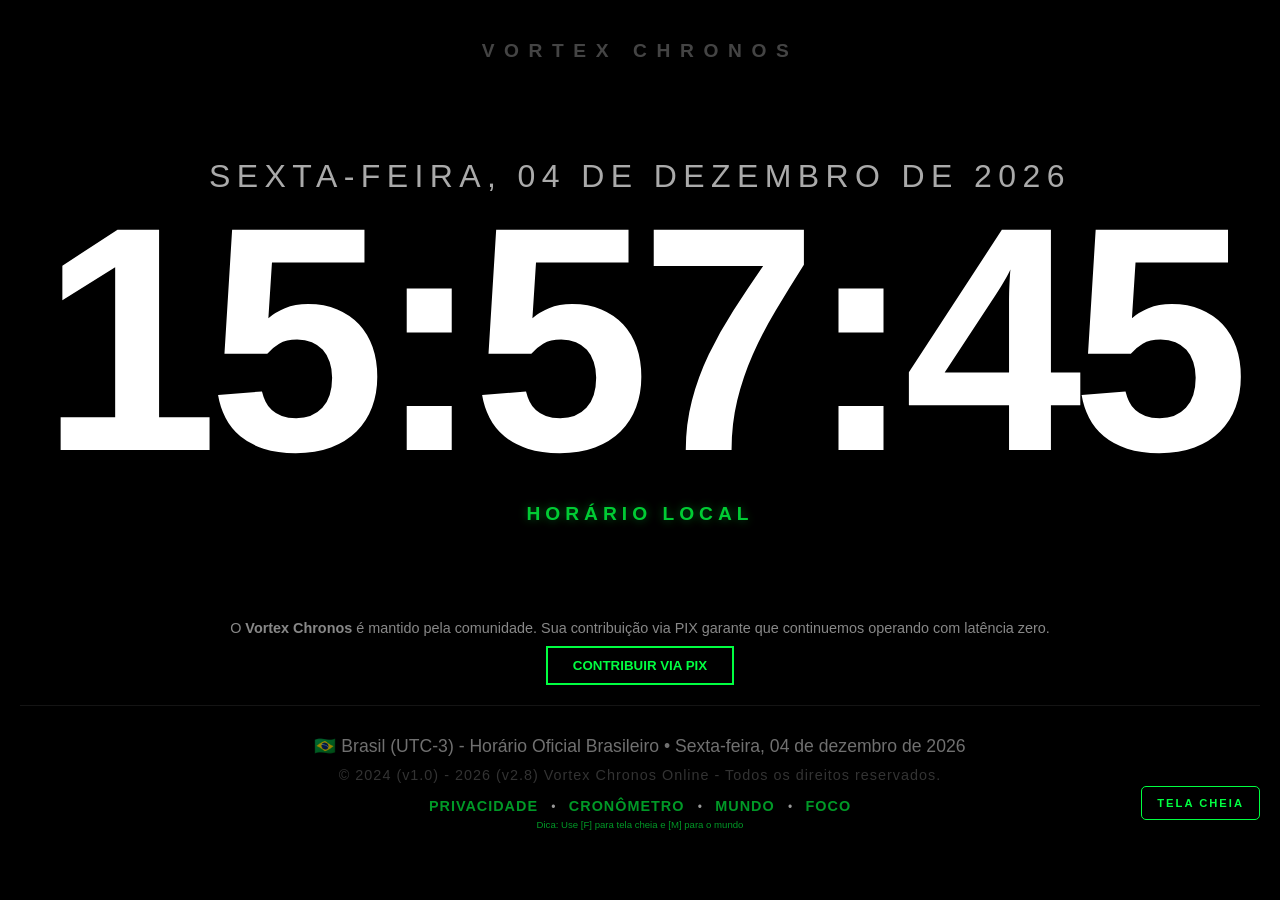
<file: index.html>
<!DOCTYPE html>
<html lang="pt-br">
<head>
    <meta charset="UTF-8">
    <script async src="https://pagead2.googlesyndication.com/pagead/js/adsbygoogle.js?client=ca-pub-1116856125939176" crossorigin="anonymous"></script>
    <meta name="google-adsense-account" content="ca-pub-1116856125939176">
    <meta name="viewport" content="width=device-width, initial-scale=1.0">
    <title>Relógio Online - Horário Local</title>
    <link rel="stylesheet" href="style.css">
</head>
<body> 
    <div class="vortex-container">
        <header class="vortex-brand">VORTEX CHRONOS</header>

        <main class="vortex-main">
            <div id="vortex-date" class="vortex-date"></div>
            <div id="vortex-clock" class="vortex-time">00:00:00</div>
            <div id="vortex-location" class="vortex-region">Sincronizando com o Horário Local</div>
        </main>

        <section class="donation-box hide-on-fs">
            <p>O <strong>Vortex Chronos</strong> é mantido pela comunidade. Sua contribuição via PIX garante que continuemos operando com latência zero.</p>
            <button class="pix-button" onclick="copyPix('0df8fcd3-dffc-4265-8464-5a60badef88c')">
                <span id="pix-text">CONTRIBUIR VIA PIX</span>
            </button>
        </section>

        <section class="seo-content hide-on-fs" style="display:none;">
            <h2>Vortex Chronos - Horário de Brasília em Tempo Real</h2>
            <p>O Vortex Chronos oferece a hora exata sincronizada com o Horário Oficial do Brasil (UTC-3).</p>
        </section>

        <footer class="vortex-footer hide-on-fs footer-area">
            <div class="footer-line">
                🇧🇷 Brasil (UTC-3) - Horário Oficial Brasileiro • <span id="footer-full-date"></span>
            </div>
            <div class="footer-copyright">
                © 2024 (v1.0) - 2026 (v2.8) Vortex Chronos Online - Todos os direitos reservados.
            </div>
            <div class="footer-nav">
                <a href="privacidade.html">PRIVACIDADE</a> • 
                <a href="cronometro.html" target="_blank">CRONÔMETRO</a> • 
                <a href="global.html" target="_blank">MUNDO</a> • 
                <a href="foco.html" target="_blank">FOCO</a>
            </div>
        </footer>
    </div>

    <button id="fullscreen-btn" class="fs-button" onclick="toggleFullScreen()">
        <span>TELA CHEIA</span>
    </button>

    <script src="script.js"></script>
</body>
</html>
</file>
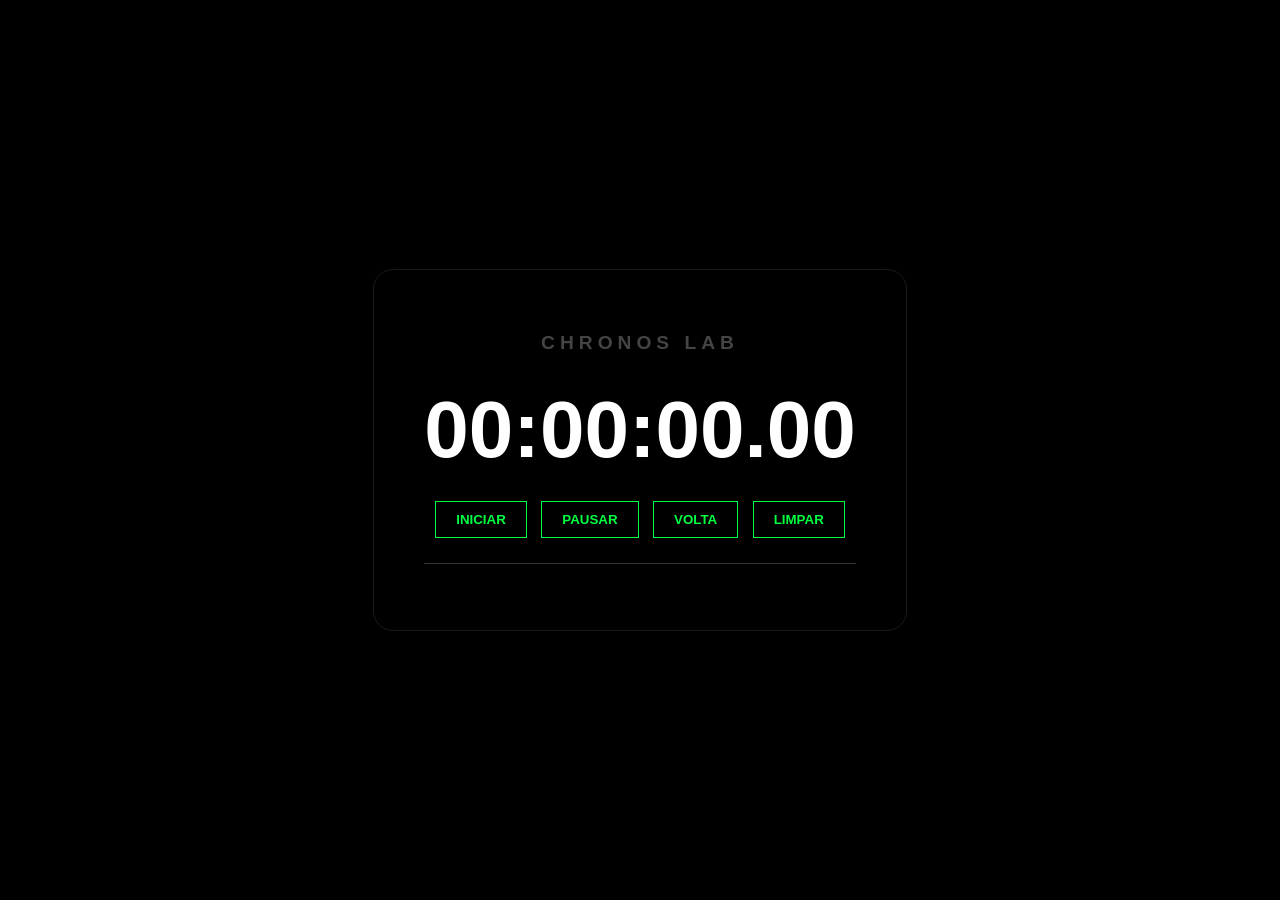
<file: cronometro.html>
<!DOCTYPE html>
<html lang="pt-br">
<head>
    <meta charset="UTF-8">
    <title>Chronos Lab | Cronômetro</title>
    <link rel="stylesheet" href="style-tools.css">
    <style>
        /* Estilo extra para a lista de voltas não quebrar o layout */
        #laps {
            list-style: none;
            padding: 0;
            margin-top: 20px;
            max-height: 200px;
            overflow-y: auto;
            border-top: 1px solid #333;
        }
        .lap-item {
            padding: 10px;
            border-bottom: 1px solid #1a1a1a;
            color: #00ff41;
            font-family: monospace;
            display: flex;
            justify-content: space-between;
        }
        .lap-number { color: #555; }
    </style>
</head>
<body>
    <div class="tool-container">
        <h1>CHRONOS LAB</h1>
        <div id="display" class="big-timer">00:00:00.00</div>
        <div class="controls">
            <button onclick="start()">INICIAR</button>
            <button onclick="pause()">PAUSAR</button>
            <button onclick="lap()">VOLTA</button> <button onclick="reset()">LIMPAR</button>
        </div>
        <ul id="laps"></ul>
    </div>
    <script>
        let startTime, elapsedTime = 0, timerInterval;
        let running = false; // Trava de segurança
        let lapCount = 0;

        function start() {
            if (!running) { // Impede duplicar o intervalo
                running = true;
                startTime = Date.now() - elapsedTime;
                timerInterval = setInterval(() => {
                    elapsedTime = Date.now() - startTime;
                    print(timeToString(elapsedTime));
                }, 10);
            }
        }

        function pause() { 
            running = false;
            clearInterval(timerInterval); 
        }

        function reset() {
            running = false;
            clearInterval(timerInterval);
            print("00:00:00.00");
            elapsedTime = 0;
            lapCount = 0;
            document.getElementById("laps").innerHTML = ""; // Limpa as voltas
        }

        function lap() {
            if (running) {
                lapCount++;
                const li = document.createElement("li");
                li.className = "lap-item";
                li.innerHTML = `<span class="lap-number">VOLTA ${String(lapCount).padStart(2, "0")}</span> <span>${timeToString(elapsedTime)}</span>`;
                const list = document.getElementById("laps");
                list.insertBefore(li, list.firstChild); // Coloca a mais recente no topo
            }
        }

        function timeToString(time) {
            let diffInHrs = time / 3600000;
            let hh = Math.floor(diffInHrs);
            let diffInMin = (diffInHrs - hh) * 60;
            let mm = Math.floor(diffInMin);
            let diffInSec = (diffInMin - mm) * 60;
            let ss = Math.floor(diffInSec);
            let diffInMs = (diffInSec - ss) * 100;
            let ms = Math.floor(diffInMs);
            return `${String(hh).padStart(2,"0")}:${String(mm).padStart(2,"0")}:${String(ss).padStart(2,"0")}.${String(ms).padStart(2,"0")}`;
        }

        function print(txt) { document.getElementById("display").innerHTML = txt; }
    </script>
</body>
</html>
</file>
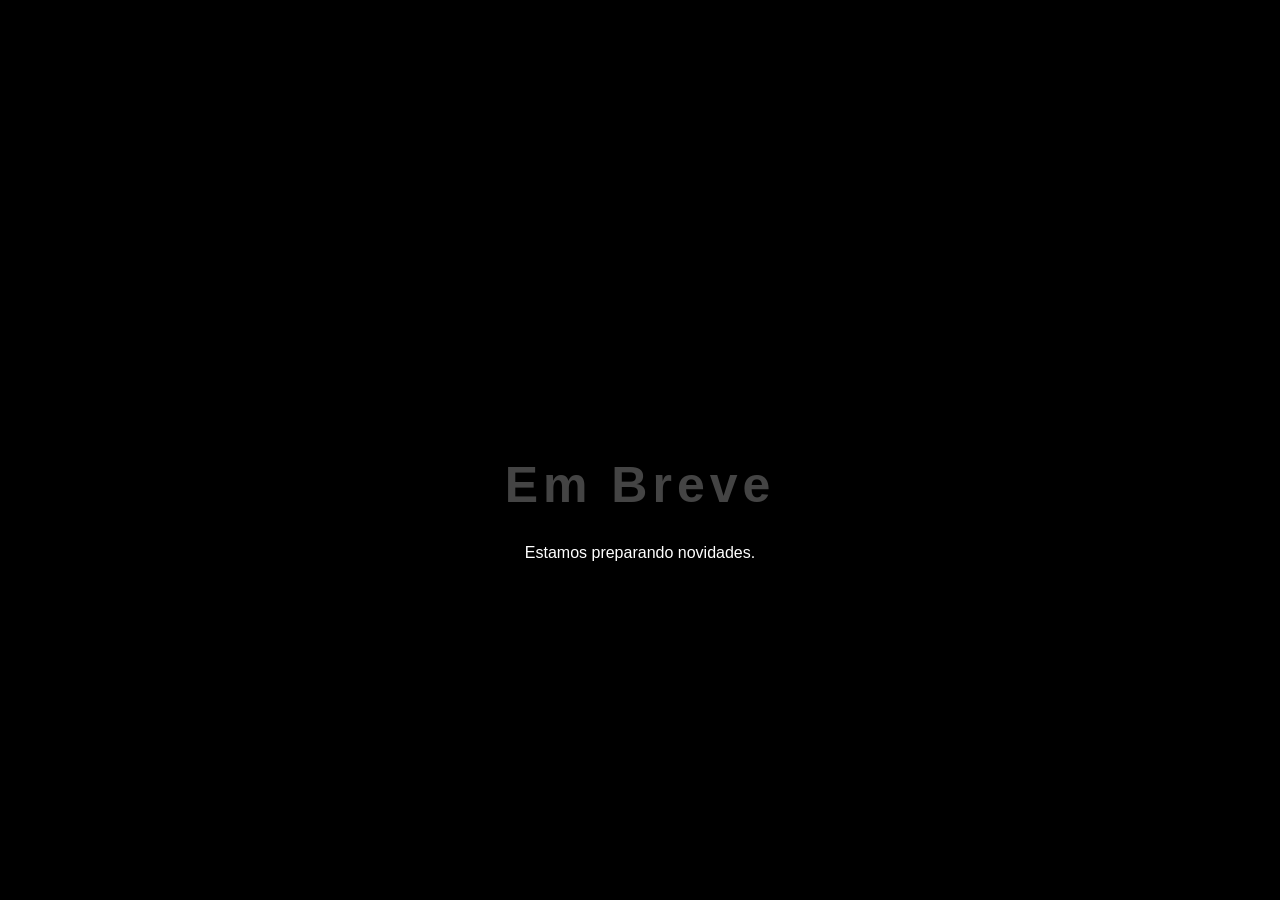
<file: foco.html>
<!-- MENSAGEM DE EM BREVE -->
<div style="text-align: center; margin-top: 100px; font-family: sans-serif;">
    <h1 style="font-size: 50px;">Em Breve</h1>
    <p>Estamos preparando novidades.</p>
</div>

<!-- O CODIGO ABAIXO ESTA "DESATIVADO" (COMENTADO) -->
<div style="display: none;">


<!DOCTYPE html>
<html lang="pt-br">
<head>
    <meta charset="UTF-8"><title>Deep Focus | Som</title>
    <link rel="stylesheet" href="style-tools.css">
</head>
<body>
    <div class="tool-container">
        <h1>DEEP FOCUS</h1>
        <p>Sons para concentração profunda</p>
        <button onclick="togglePlay()" id="playBtn">OUVIR CHUVA</button>
        <audio id="rain" loop src="https://www.soundjay.com/nature/sounds/rain-07.mp3"></audio>
    </div>
    <script>
        function togglePlay() {
            const audio = document.getElementById('rain');
            const btn = document.getElementById('playBtn');
            if (audio.paused) { audio.play(); btn.innerText = "PARAR"; }
            else { audio.pause(); btn.innerText = "OUVIR CHUVA"; }
        }
    </script>
</body>
</html>
</file>
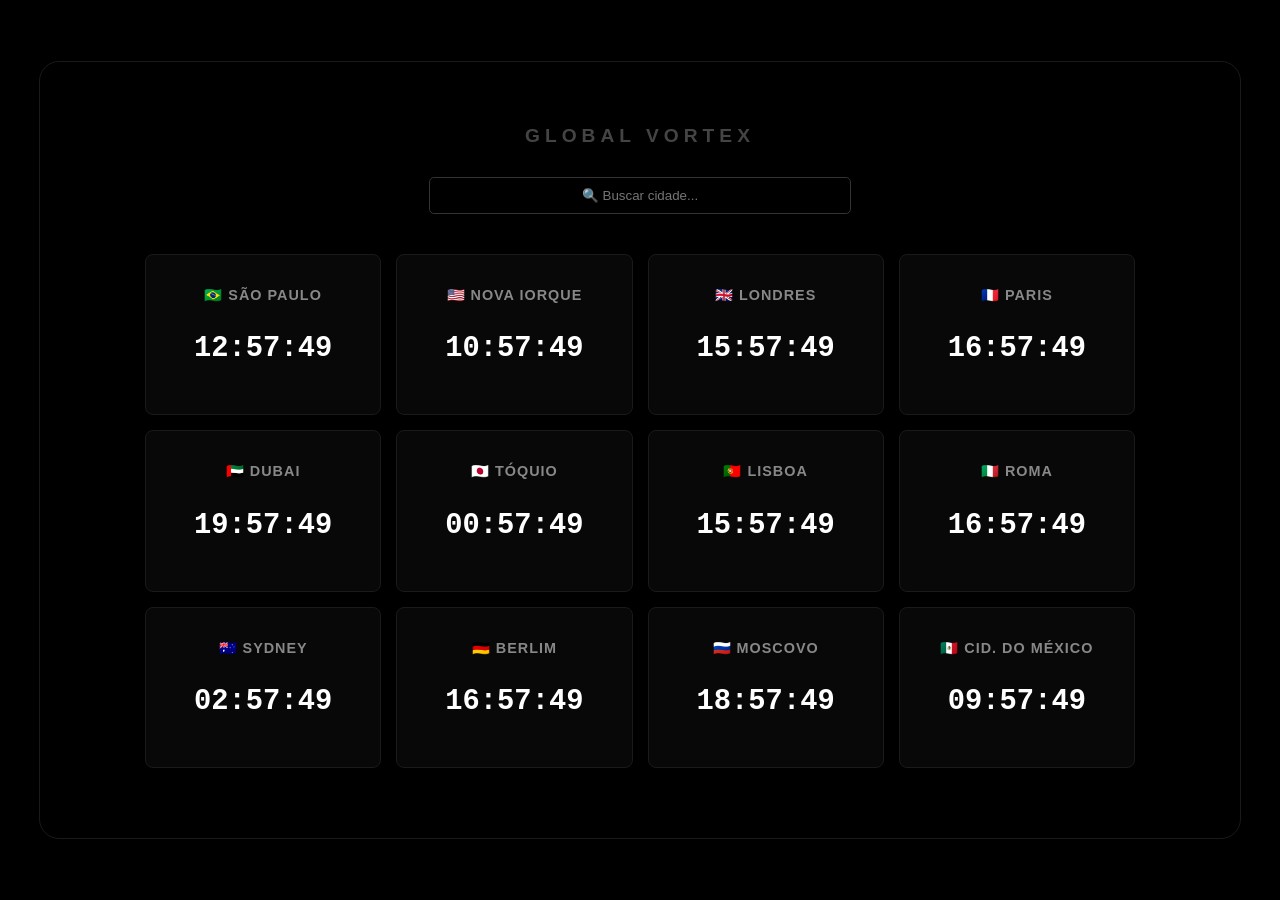
<file: global.html>
<!DOCTYPE html>
<html lang="pt-br">
<head>
    <meta charset="UTF-8">
    <title>Global Vortex | Mundo</title>
    <link rel="stylesheet" href="style-tools.css">
    <style>
        /* CSS para deixar responsivo e bonito */
        .world-grid {
            display: grid;
            grid-template-columns: repeat(auto-fit, minmax(200px, 1fr));
            gap: 15px;
            padding: 20px;
            max-width: 1200px;
            margin: 0 auto;
        }

        .city-card {
            background: rgba(255, 255, 255, 0.03);
            border: 1px solid #1a1a1a;
            padding: 20px;
            text-align: center;
            border-radius: 8px;
            transition: 0.3s;
        }

        .city-card:hover {
            border-color: #00ff41;
            box-shadow: 0 0 15px rgba(0, 255, 65, 0.1);
        }

        .city-card h2 {
            font-size: 0.9rem;
            color: #888;
            margin-bottom: 10px;
            letter-spacing: 1px;
        }

        .city-time {
            font-size: 1.5rem;
            font-family: monospace;
            color: #00ff41;
        }

        #search-city {
            background: #000;
            border: 1px solid #333;
            color: #fff;
            padding: 10px;
            width: 100%;
            max-width: 400px;
            margin: 20px auto;
            display: block;
            border-radius: 5px;
            text-align: center;
        }
    </style>
</head>
<body>
    <div class="tool-container">
        <h1>GLOBAL VORTEX</h1>
        
        <input type="text" id="search-city" placeholder="🔍 Buscar cidade..." onkeyup="updateWorld()">

        <div class="world-grid" id="world-grid"></div>
    </div>

    <script>
    const cities = [
        { name: '🇧🇷 São Paulo', tz: 'America/Sao_Paulo' },
        { name: '🇺🇸 Nova Iorque', tz: 'America/New_York' },
        { name: '🇬🇧 Londres', tz: 'Europe/London' },
        { name: '🇫🇷 Paris', tz: 'Europe/Paris' },
        { name: '🇦🇪 Dubai', tz: 'Asia/Dubai' },
        { name: '🇯🇵 Tóquio', tz: 'Asia/Tokyo' },
        { name: '🇵🇹 Lisboa', tz: 'Europe/Lisbon' },
        { name: '🇮🇹 Roma', tz: 'Europe/Rome' },
        { name: '🇦🇺 Sydney', tz: 'Australia/Sydney' },
        { name: '🇩🇪 Berlim', tz: 'Europe/Berlin' },
        { name: '🇷🇺 Moscovo', tz: 'Europe/Moscow' },
        { name: '🇲🇽 Cid. do México', tz: 'America/Mexico_City' }
    ];

    function updateWorld() {
        const grid = document.getElementById('world-grid');
        const searchTerm = document.getElementById('search-city').value.toLowerCase();
        
        // Filtra as cidades baseadas na busca
        const filteredCities = cities.filter(c => c.name.toLowerCase().includes(searchTerm));

        grid.innerHTML = filteredCities.map(c => {
            const time = new Date().toLocaleTimeString('pt-BR', { 
                timeZone: c.tz,
                hour: '2-digit',
                minute: '2-digit',
                second: '2-digit'
            });
            
            return `
                <div class="city-card">
                    <h2>${c.name}</h2>
                    <p class="city-time">${time}</p>
                </div>`;
        }).join('');
    }

    setInterval(updateWorld, 1000);
    updateWorld();
    </script>
</body>
</html>
</file>
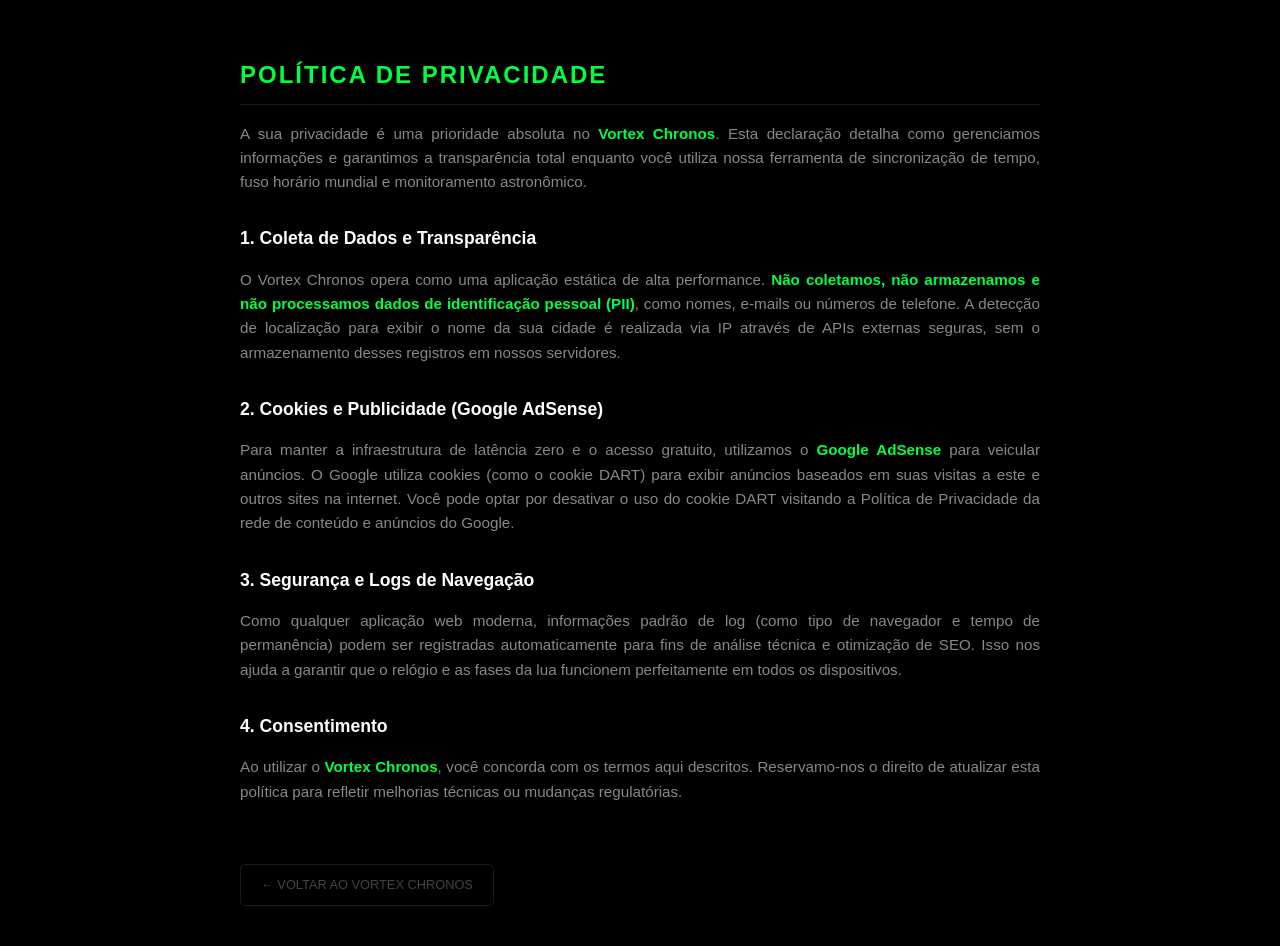
<file: privacidade.html>
<!DOCTYPE html>
<html lang="pt-BR">
<head>
    <meta charset="UTF-8">
    <meta name="viewport" content="width=device-width, initial-scale=1.0">
    <meta name="description" content="Política de Privacidade do Vortex Chronos. Entenda como protegemos seus dados e como utilizamos cookies para melhorar sua experiência com o horário oficial.">
    <title>Privacidade | Vortex Chronos Online</title>
    <style>
        body { background: #000; color: #888; font-family: 'Inter', sans-serif; line-height: 1.6; padding: 40px 20px; max-width: 800px; margin: 0 auto; }
        h1 { color: #00ff41; letter-spacing: 2px; text-transform: uppercase; font-size: 1.5rem; border-bottom: 1px solid #1a1a1a; padding-bottom: 10px; }
        h2 { color: #fff; font-size: 1.1rem; margin-top: 30px; }
        p { font-size: 0.95rem; margin-bottom: 20px; text-align: justify; }
        .highlight { color: #00ff41; font-weight: bold; }
        .back-link { display: inline-block; margin-top: 40px; color: #444; text-decoration: none; font-size: 0.8rem; border: 1px solid #1a1a1a; padding: 10px 20px; border-radius: 5px; transition: 0.3s; }
        .back-link:hover { border-color: #00ff41; color: #00ff41; }
    </style>
</head>
<body>

    <h1>Política de Privacidade</h1>
    <p>A sua privacidade é uma prioridade absoluta no <span class="highlight">Vortex Chronos</span>. Esta declaração detalha como gerenciamos informações e garantimos a transparência total enquanto você utiliza nossa ferramenta de sincronização de tempo, fuso horário mundial e monitoramento astronômico.</p>

    <h2>1. Coleta de Dados e Transparência</h2>
    <p>O Vortex Chronos opera como uma aplicação estática de alta performance. <span class="highlight">Não coletamos, não armazenamos e não processamos dados de identificação pessoal (PII)</span>, como nomes, e-mails ou números de telefone. A detecção de localização para exibir o nome da sua cidade é realizada via IP através de APIs externas seguras, sem o armazenamento desses registros em nossos servidores.</p>

    <h2>2. Cookies e Publicidade (Google AdSense)</h2>
    <p>Para manter a infraestrutura de latência zero e o acesso gratuito, utilizamos o <span class="highlight">Google AdSense</span> para veicular anúncios. O Google utiliza cookies (como o cookie DART) para exibir anúncios baseados em suas visitas a este e outros sites na internet. Você pode optar por desativar o uso do cookie DART visitando a Política de Privacidade da rede de conteúdo e anúncios do Google.</p>

    <h2>3. Segurança e Logs de Navegação</h2>
    <p>Como qualquer aplicação web moderna, informações padrão de log (como tipo de navegador e tempo de permanência) podem ser registradas automaticamente para fins de análise técnica e otimização de SEO. Isso nos ajuda a garantir que o relógio e as fases da lua funcionem perfeitamente em todos os dispositivos.</p>

    <h2>4. Consentimento</h2>
    <p>Ao utilizar o <span class="highlight">Vortex Chronos</span>, você concorda com os termos aqui descritos. Reservamo-nos o direito de atualizar esta política para refletir melhorias técnicas ou mudanças regulatórias.</p>

    <a href="index.html" class="back-link">← VOLTAR AO VORTEX CHRONOS</a>

</body>
</html>
</file>
<file: style.css>
* {
    margin: 0;
    padding: 0;
    box-sizing: border-box;
}

body, html {
    height: 100%;
    background-color: #000;
    color: #fff;
    font-family: 'Inter', sans-serif;
    overflow: hidden;
}

.vortex-container {
    height: 100vh;
    display: flex;
    flex-direction: column;
    justify-content: space-between;
    align-items: center;
    padding: 40px 20px;
}

.vortex-brand {
    font-size: 1.2rem;
    font-weight: 900;
    letter-spacing: 0.6rem;
    color: #444; /* Mais visível */
}

.vortex-main {
    text-align: center;
    flex-grow: 1;
    display: flex;
    flex-direction: column;
    justify-content: center;
}

.vortex-date {
    font-size: 2.5vw;
    color: #aaa; /* Data mais clara */
    text-transform: uppercase;
    letter-spacing: 0.4rem;
}

.vortex-time {
    font-size: 25vw; /* Relógio maior */
    font-weight: 800;
    line-height: 0.9;
    letter-spacing: -0.8vw;
    font-variant-numeric: tabular-nums;
}

/* Estilo para a Cidade voltar a ser Verde e Brilhante */
.vortex-region {
    font-size: 1.2rem;            /* Tamanho médio/grande */
    color: #00ff41;               /* O VERDE do Vortex */
    text-transform: uppercase;
    letter-spacing: 5px;          /* Espaçamento elegante entre letras */
    font-weight: bold;
    margin-top: 20px;
    text-shadow: 0 0 10px rgba(0, 255, 65, 0.5); /* Brilho neon suave */
    opacity: 0.8;                 /* Um pouco de transparência para dar classe */
    transition: all 0.5s ease;
}

/* Garante que o ID também pegue a cor se a classe falhar */
#vortex-location {
    display: block !important;
    visibility: visible !important;
    color: #00ff41 !important; /* Verde neon */
}

/* Esconder elementos quando em Tela Cheia */
:fullscreen .hide-on-fs {
    display: none;
}

/* Ajuste do Rodapé (Agora legível) */
.vortex-footer {
    text-align: center;
    width: 100%;
    padding: 30px 0;
    border-top: 1px solid #222;
}

.footer-line {
    font-size: 1.1rem; /* Aumentado */
    color: #bbb; /* Cor com mais contraste */
    margin-bottom: 10px;
}

.footer-copyright {
    font-size: 0.9rem; /* Aumentado */
    color: #555;
    letter-spacing: 1px;
}

/* Estilo do Botão PIX */
.donation-box {
    text-align: center;
    margin-bottom: 20px;
}

.donation-box p { color: #888; margin-bottom: 10px; font-size: 0.9rem; }

.pix-button {
    background: transparent;
    color: #00ff41;
    border: 2px solid #00ff41;
    padding: 10px 25px;
    font-weight: bold;
    cursor: pointer;
    transition: 0.3s;
}

.pix-button:hover {
    background: #00ff41;
    color: #000;
}

/* Animação de Fade */
@keyframes fadeInOut {
    0% { opacity: 1; }
    50% { opacity: 0.3; }
    100% { opacity: 1; }
}

.fade-effect {
    animation: fadeInOut 1s ease-in-out;
}

.footer-nav { margin-top: 15px; }
.footer-nav a { 
    color: #444; 
    text-decoration: none; 
    font-size: 0.8rem; 
    letter-spacing: 2px;
    transition: color 0.3s;
}
.footer-nav a:hover { color: #00ff41; }

.footer-nav {
    margin-top: 15px;
}

.footer-nav a {
    color: #00ff41; /* Verde para destacar que é um link */
    text-decoration: none;
    font-size: 0.9rem;
    font-weight: bold;
    letter-spacing: 1px;
    padding: 5px 10px;
    transition: all 0.2s;
}

.footer-nav a:hover {
    background: rgba(0, 255, 65, 0.1);
    border-radius: 4px;
}

/* Garante que o rodapé não suma se NÃO estiver em tela cheia */
.vortex-footer {
    position: relative;
    z-index: 10; /* Fica por cima para receber o clique corretamente */
}

.vortex-footer {
    font-size: 0.75rem;
    opacity: 0.6;
}

/* Dica de atalho que aparece só quando o mouse passa no rodapé */
.footer-nav::after {
    content: "Dica: Use [F] para tela cheia e [M] para o mundo";
    display: block;
    font-size: 0.6rem;
    color: #00ff41;
    margin-top: 5px;
}

.fs-button {
    position: fixed;
    bottom: 80px; /* Acima do rodapé */
    right: 20px;
    background: transparent;
    border: 1px solid #00ff41;
    color: #00ff41;
    padding: 10px 15px;
    font-size: 0.7rem;
    font-weight: bold;
    letter-spacing: 2px;
    cursor: pointer;
    border-radius: 5px;
    transition: 0.3s;
    z-index: 1000;
}

.fs-button:hover {
    background: rgba(0, 255, 65, 0.1);
    box-shadow: 0 0 15px rgba(0, 255, 65, 0.3);
}

/* REGRA DE OURO: Esconde o botão quando a tela estiver cheia */
:fullscreen #fullscreen-btn {
    display: none;
}
:-webkit-full-screen #fullscreen-btn {
    display: none;
}
:-ms-fullscreen #fullscreen-btn {
    display: none;
}
</file>
<file: style-tools.css>
body {
    background: #000; color: #fff; font-family: sans-serif;
    display: flex; justify-content: center; align-items: center;
    height: 100vh; margin: 0; text-align: center;
}
.tool-container { border: 1px solid #1a1a1a; padding: 50px; border-radius: 20px; }
h1 { letter-spacing: 5px; color: #444; font-size: 1.2rem; margin-bottom: 30px; }
.big-timer { font-size: 5rem; font-weight: bold; margin-bottom: 20px; font-variant-numeric: tabular-nums; }
button { 
    background: transparent; border: 1px solid #00ff41; color: #00ff41; 
    padding: 10px 20px; cursor: pointer; margin: 5px; font-weight: bold;
}
button:hover { background: #00ff41; color: #000; }
.world-grid {
    display: grid;
    /* Cria colunas de no mínimo 200px que se ajustam sozinhas */
    grid-template-columns: repeat(auto-fit, minmax(220px, 1fr)); 
    gap: 20px;
    width: 90%;
    max-width: 1200px;
    margin: 0 auto;
}

.city-card {
    background: #080808;
    padding: 25px;
    border-radius: 12px;
    border: 1px solid #1a1a1a;
    transition: transform 0.3s, border-color 0.3s;
}

.city-card:hover {
    border-color: #00ff41;
    transform: translateY(-5px);
}

.city-card h2 {
    font-size: 0.8rem;
    color: #555;
    text-transform: uppercase;
    letter-spacing: 2px;
    margin-bottom: 10px;
}

.city-card p {
    font-size: 1.8rem;
    font-weight: 800;
    color: #fff;
    font-family: 'Courier New', Courier, monospace; /* Estilo digital */
}
</file>
